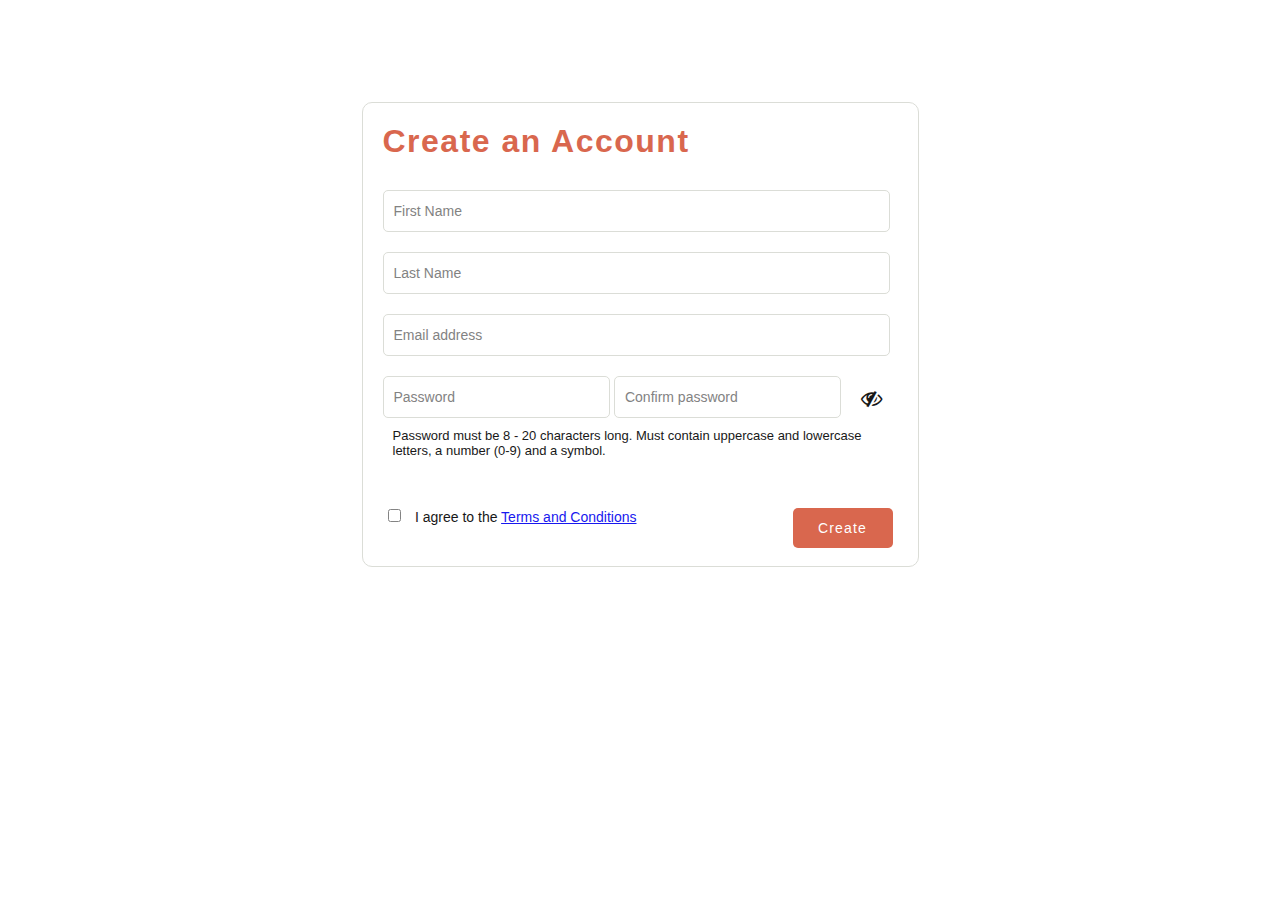
<file: index.html>
<!DOCTYPE html>
<html lang="en">
<head>
    <meta charset="UTF-8">
    <meta name="viewport" content="width=device-width, initial-scale=1.0">
    <meta http-equiv="X-UA-Compatible" content="ie=edge">
    <link rel="stylesheet" href="style.css">
    <link rel="stylesheet" href="https://stackpath.bootstrapcdn.com/font-awesome/4.7.0/css/font-awesome.min.css">
    <script src="https://ajax.googleapis.com/ajax/libs/jquery/3.4.1/jquery.min.js"></script>
    <script src="script.js"></script>
    <title>Create an Account</title>
</head>
<body>
<div class="div_main">
            <form action="success.html" method="POST">
                    <h1 id="header">Create an Account</h1>
                    <div class="div_form">
                        <!-- First Name -->
                            <input type="text" id="Fname" class="top" placeholder="First Name" pattern="[A-Za-z]{1,20}" title="Alphabetic characters only">
                            <div id= "Fname_error" class="error_message"></div>
                        <!-- Last name -->
                            <input type="text" id="Lname" class="top" placeholder="Last Name" pattern="[A-Za-z]{1,20}" title="Alphabetic characters only">
                            <div id= "Lname_error" class="error_message"></div>
                        <!-- Email -->
                            <input name="email" id="email" placeholder="Email address">
                            <div id= "email_error" class="error_message"></div>
                        <!-- Password -->
                            <input type= "password" name="pwd" id="pwd1" class="bottom" placeholder="Password">
                            <input type= "password" name="confirm_pwd" id="pwd2" class="bottom" placeholder="Confirm password">
                        <!-- Eye Icon -->
                            <span class="eye">
                                <!-- <i id="hide1" class="fa fa-eye fa-lg"></i> -->
                                <i id="hide2" class="fa fa-eye-slash fa-lg"></i>
                            </span>
                            <p>Password must be 8 - 20 characters long. Must contain uppercase and lowercase letters, a number (0-9) and a symbol.</p>
                        <!-- T&C Checkbox -->
                            <input type="checkbox" id="checkbox" name="checkbox">
                            <label for="checkbox">I agree to the <a href="https://www.termsfeed.com/blog/sample-terms-and-conditions-template/">Terms and Conditions</a></label>
                        <!-- Submit / Create Button -->
                            <span><button type="submit" id="create_account">Create</button></span>
                            <div id= "Terms_error" class="error_message"></div>
                    </div>
            </form>
</div>  
</body>
</html>
</file>
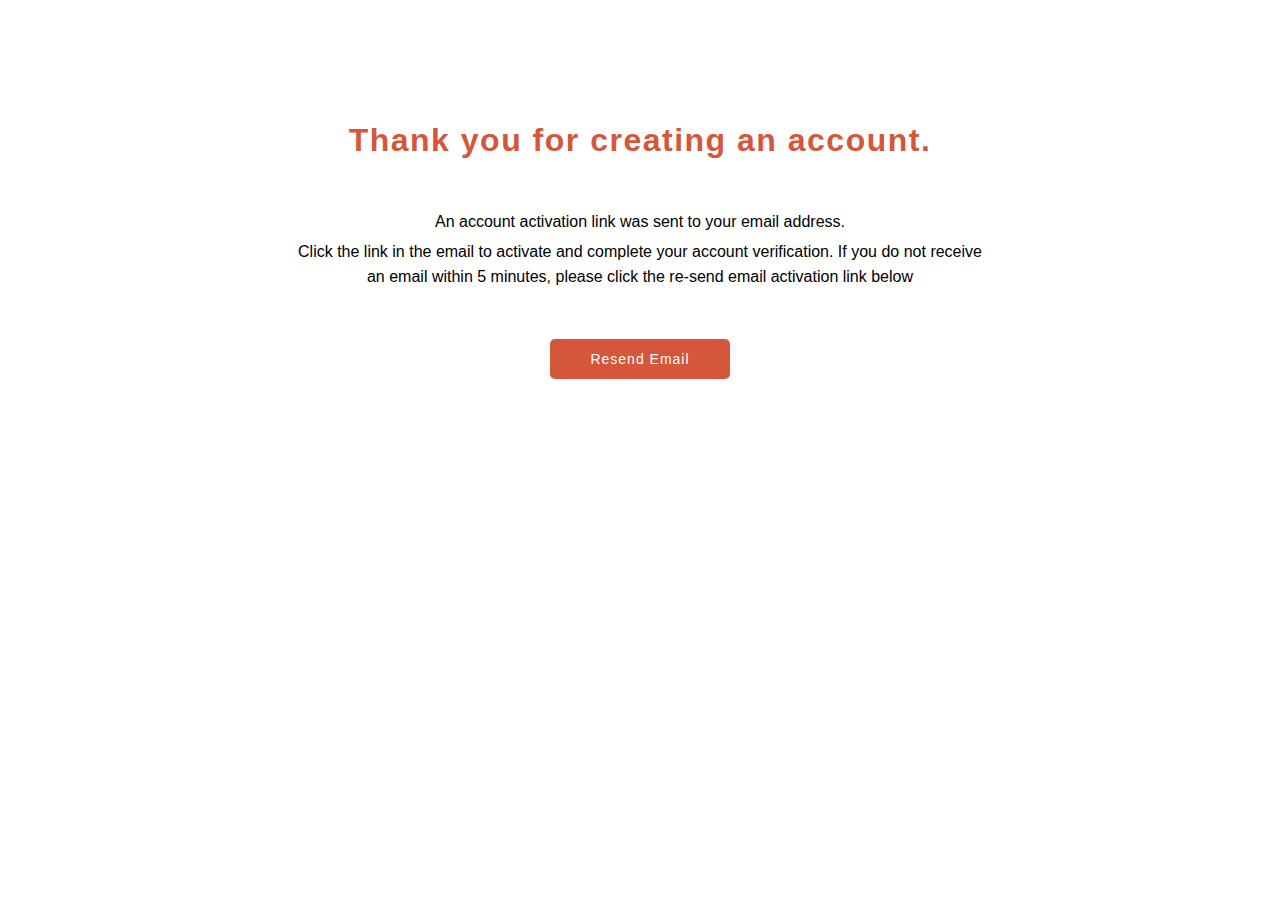
<file: success.html>
<!DOCTYPE html>
<html lang="en">
<head>
    <meta charset="UTF-8">
    <meta name="viewport" content="width=device-width, initial-scale=1.0">
    <meta http-equiv="X-UA-Compatible" content="ie=edge">
    <title>Thank you for creating an account</title>
</head>
<style>
* {
    margin: 0;
    padding: 0;
    font-family: 'Segoe UI', Tahoma, Geneva, Verdana, sans-serif;
}
.main_container {
    width: 700px;
    height: auto;
    padding: 20px;
    margin: 8% auto 0;
    text-align: center;
}

h1 {
    color: #D5573B;
    letter-spacing: 1.5px;
    margin-bottom: 50px
}

p {
    line-height: 25px;
    margin: 5px;
}

.message {
    margin-bottom: 50px;
}

#create_account {
    width: 180px;
    height: 40px;
    margin: 0;
    background-color: #D5573B;
    color: #fff;
    letter-spacing: 1px;
    border-radius: 5px;
    border: 0.5px;
    font-size: 14px;
    display: inline-block;
    float: center;
}

@media all and (max-width: 500px) {
    * {
        width: auto;
        height: auto;
    }

    .main_container {
        width: 320px;
        height: auto;
        margin-top: 50px;
    }
}

</style>
<body>
    <div class = "main_container">

            <h1>Thank you for creating an account.</h1>
            <div class="message">
                    <p>An account activation link was sent to your email address.</p>
                    <p>Click the link in the email to activate and complete your account verification. If you do not receive an email within 5 minutes, please click the re-send email activation link below</p>
            </div>

            <span><button type="submit" id="create_account">Resend Email</button></span>

    </div>
</body>
</html>
</file>
<file: style.css>
* {
    margin: 0;
    padding: 0;
}

.div_main {
    width: 515px;
    height: auto;
    font-family: 'Segoe UI', Tahoma, Geneva, Verdana, sans-serif;
    border: 1px solid #D8DAD3;
    border-radius: 10px;
    padding: 20px;
    margin: 8% auto 0;
    text-align: left;
    background: #fff;
    opacity: 0.9;
}

.div_form {
    /* border: solid 1px; */
    width: 510px;
}

h1 {
    color: #D5573B;
    letter-spacing: 1.5px;
}

#header {
    text-align: left;
    margin-bottom: 30px;
}

input {
    border: 1px solid #D8DAD3;
    border-radius: 5px;
    padding: 0 10px;
    width: 485px;
    height: 40px;
    font-size: 14px;
    outline: none;
}

/* First and Last Name */

.error_message {
    margin: 4px 0 20px 10px;
    font-size: 12px;
    color: red;
}

/* Password */
.bottom {
    width: 205px;
    height: 40px;
    margin: 0 0 10px 0;
}
/* Password Guidelines */
p {
    font-size: 13px;
    margin: 0 0 50px 10px;
}
/* Create Button */
#create_account {
    width: 100px;
    height: 40px;
    margin: 0;
    background-color: #D5573B;
    color: #fff;
    letter-spacing: 1.2px;
    border-radius: 5px;
    border: 0.5px;
    font-size: 14px;
    display: inline-block;
    float: right;
}
/* Terms and Conditions */
#checkbox {
    margin-left: 5px;
    height: auto;
    width: auto;
}

label {
    font-size: 14px;
    padding: 10px;
}
/* Eye icon */
.fa {
    margin: 15px 0 0 20px;
}

.eye {
    position: absolute;
}

#hide1 {
    display: none;
}

@media all and (max-width: 500px) {
    .div_main {
        width: 250px;
        height: auto;
        border: none;
    }

    .div_form {
        width: auto;
    }
    
    input {
        border: 1px solid #D8DAD3;
        border-radius: 5px;
        padding: 0 10px;
        width: 250px;
        height: 40px;
        font-size: 12px;
    }

    p, label {
        width: 250px;
        font-size: 11px;
    }

    #create_account {
        width: 100px;
        height: 40px;
        margin: 50px 0 30px 0;
        background-color: #D5573B;
        color: #fff;
        letter-spacing: 1.2px;
        border-radius: 5px;
        border: 0.5px;
        font-size: 14px;
        display: block;
    }
    
}
</file>
